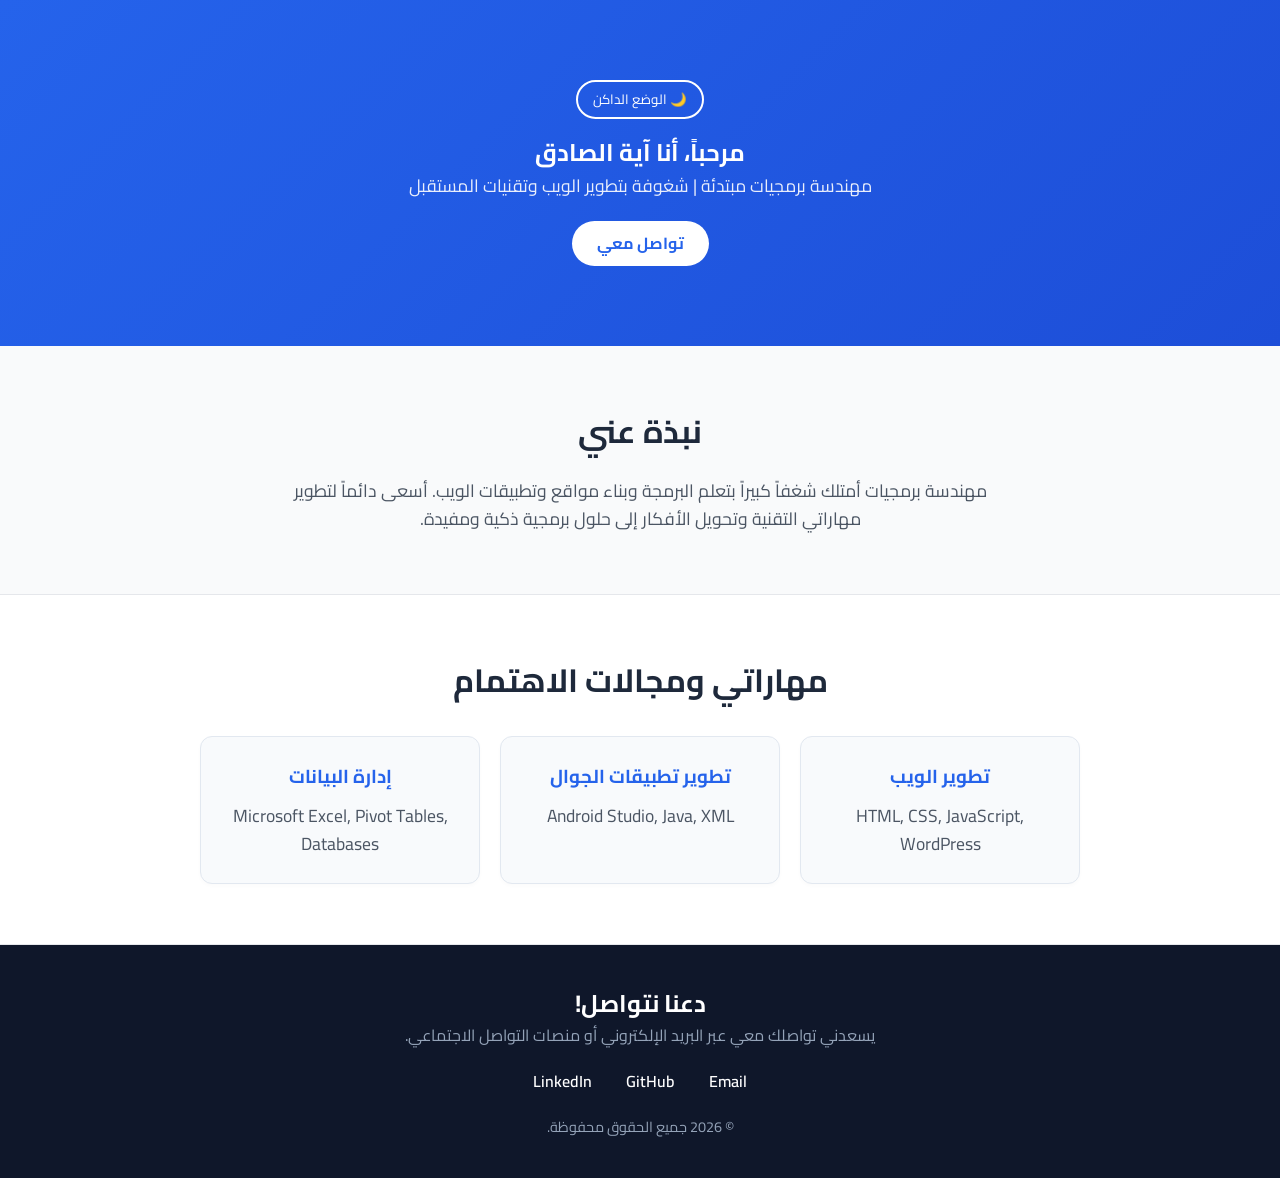
<file: index.html>
<!DOCTYPE html>
<html lang="ar" dir="rtl">
<head>
    <meta charset="UTF-8">
    <meta name="viewport" content="width=device-width, initial-scale=1.0">
    <title>موقعي الشخصي | صفحة التعريف</title>
    <!-- ربط ملف التصميم الخارجي -->
    <link rel="stylesheet" href="aya1.css">
    <!-- ربط خط عربي جميل من Google Fonts -->
    <link href="https://fonts.googleapis.com/css2?family=Cairo:wght@300;400;600;700&display=swap" rel="stylesheet">
</head>
<body>

    <!-- الترويسة أو القسم الرئيسي (Hero Section) -->
    <header class="hero">
        <div class="container">
            <div class="profile-img">
                <!-- يمكنك استبدال الرابط لصورة شخصية أو رمزية -->


              <button id="theme-toggle" class="btn-theme">🌙 الوضع الداكن</button> 
            </div>
            <h2>مرحباً، أنا آية الصادق</h2>
            <p class="tagline">مهندسة برمجيات مبتدئة | شغوفة بتطوير الويب وتقنيات المستقبل</p>
            <a href="#contact" class="btn">تواصل معي</a>
        </div>
    </header>

    <!-- قسم نبذة عني (About Section) -->
    <section id="about" class="section">
        <div class="container">
            <h2>نبذة عني</h2>
            <p>مهندسة برمجيات أمتلك شغفاً كبيراً بتعلم البرمجة وبناء مواقع وتطبيقات الويب. أسعى دائماً لتطوير مهاراتي التقنية وتحويل الأفكار إلى حلول برمجية ذكية ومفيدة.</p>
        </div>
    </section>

    <!-- قسم المهارات والمشاريع (Skills / Projects) -->
    <section id="skills" class="section bg-light">
        <div class="container">
            <h2>مهاراتي ومجالات الاهتمام</h2>
            <div class="skills-grid">
                <div class="skill-card">
                    <h3>تطوير الويب</h3>
                    <p>HTML, CSS, JavaScript, WordPress</p>
                </div>
                <div class="skill-card">
                    <h3>تطوير تطبيقات الجوال</h3>
                    <p>Android Studio, Java, XML</p>
                </div>
                <div class="skill-card">
                    <h3>إدارة البيانات</h3>
                    <p>Microsoft Excel, Pivot Tables, Databases</p>
                </div>
            </div>
        </div>
    </section>

    <!-- قسم التواصل (Contact Section) -->
    <footer id="contact" class="footer">
        <div class="container">
            <h2>دعنا نتواصل!</h2>
            <p>يسعدني تواصلك معي عبر البريد الإلكتروني أو منصات التواصل الاجتماعي.</p>
            <div class="social-links">
                <a href="#" target="_blank">LinkedIn</a>
                <a href="#" target="_blank">GitHub</a>
                <a href="#" target="_blank">Email</a>
            </div>
            <p class="copy">&copy; 2026 جميع الحقوق محفوظة.</p>
        </div>
    </footer>
<script src="aya1.js"></script>
</body>
</html>
</file>
<file: aya1.css>
/* إعدادات عامة */
* {
    margin: 0;
    padding: 0;
    box-sizing: border-box;
    font-family: 'Cairo', sans-serif;
}

body {
    background-color: #f9fafb;
    color: #333;
    line-height: 1.6;
}

.container {
    width: 85%;
    max-width: 1000px;
    margin: 0 auto;
    text-align: center;
}

/* قسم الترويسة */
.hero {
    background: linear-gradient(135deg, #2563eb, #1d4ed8);
    color: white;
    padding: 80px 20px;
}

.profile-img img {
    width: 130px;
    height: 130px;
    border-radius: 50%;
    border: 4px solid white;
    object-fit: cover;
    margin-bottom: 20px;
    box-shadow: 0 4px 10px rgba(0,0,0,0.1);
}

.hero h1 {
    font-size: 2.5rem;
    margin-bottom: 10px;
}

.tagline {
    font-size: 1.1rem;
    margin-bottom: 20px;
    opacity: 0.9;
}

.btn {
    display: inline-block;
    background-color: white;
    color: #2563eb;
    padding: 10px 25px;
    border-radius: 25px;
    text-decoration: none;
    font-weight: bold;
    transition: 0.3s;
}

.btn:hover {
    background-color: #f3f4f6;
    transform: translateY(-2px);
}

/* الأقسام العامة */
.section {
    padding: 60px 20px;
}

.section h2 {
    font-size: 2rem;
    margin-bottom: 20px;
    color: #1e293b;
}

.section p {
    max-width: 700px;
    margin: 0 auto;
    color: #4b5563;
    font-size: 1.1rem;
}

.bg-light {
    background-color: #ffffff;
    border-top: 1px solid #e5e7eb;
    border-bottom: 1px solid #e5e7eb;
}

/* شبكة المهارات */
.skills-grid {
    display: flex;
    justify-content: center;
    gap: 20px;
    margin-top: 30px;
    flex-wrap: wrap;
}

.skill-card {
    background: #f8fafc;
    border: 1px solid #e2e8f0;
    padding: 25px;
    border-radius: 12px;
    width: 280px;
    box-shadow: 0 2px 4px rgba(0,0,0,0.02);
    transition: 0.3s;
}

.skill-card:hover {
    transform: translateY(-5px);
    box-shadow: 0 10px 15px rgba(0,0,0,0.05);
}

.skill-card h3 {
    color: #2563eb;
    margin-bottom: 10px;
}

/* التذييل (Footer) */
.footer {
    background-color: #0f172a;
    color: white;
    padding: 40px 20px;
}

.footer h2 {
    color: white;
}

.footer p {
    color: #94a3b8;
}

.social-links {
    margin: 20px 0;
}

.social-links a {
    color: white;
    text-decoration: none;
    margin: 0 15px;
    font-weight: 600;
    transition: 0.3s;
}

.social-links a:hover {
    color: #60a5fa;
}

.copy {
    font-size: 0.9rem;
    color: #64748b;
    margin-top: 20px;

}




/* تحسين المظهر على الشاشات الصغيرة (الموبايل) */
@media (max-width: 768px) {
    .hero h1 {
        font-size: 1.8rem;
    }

    .skills-grid {
        flex-direction: column;
        align-items: center;
    }

    .skill-card {
        width: 100%;
    }
}

.btn-theme {
    background: transparent;
    border: 2px solid white;
    color: white;
    padding: 5px 15px;
    border-radius: 20px;
    cursor: pointer;
    margin-bottom: 15px;
}






.btn-theme {
    background: transparent;
    border: 2px solid white;
    color: white;
    padding: 5px 15px;
    border-radius: 20px;
    cursor: pointer;
    margin-bottom: 15px;
}

/* ألوان الوضع الداكن */
body.dark-mode {
    background-color: #0f172a;
    color: #f1f5f9;
}

body.dark-mode .bg-light, 
body.dark-mode .skill-card {
    background-color: #1e293b;
    border-color: #334155;
    color: #f1f5f9;
}

body.dark-mode .section h2 {
    color: #60a5fa;
}
</file>
